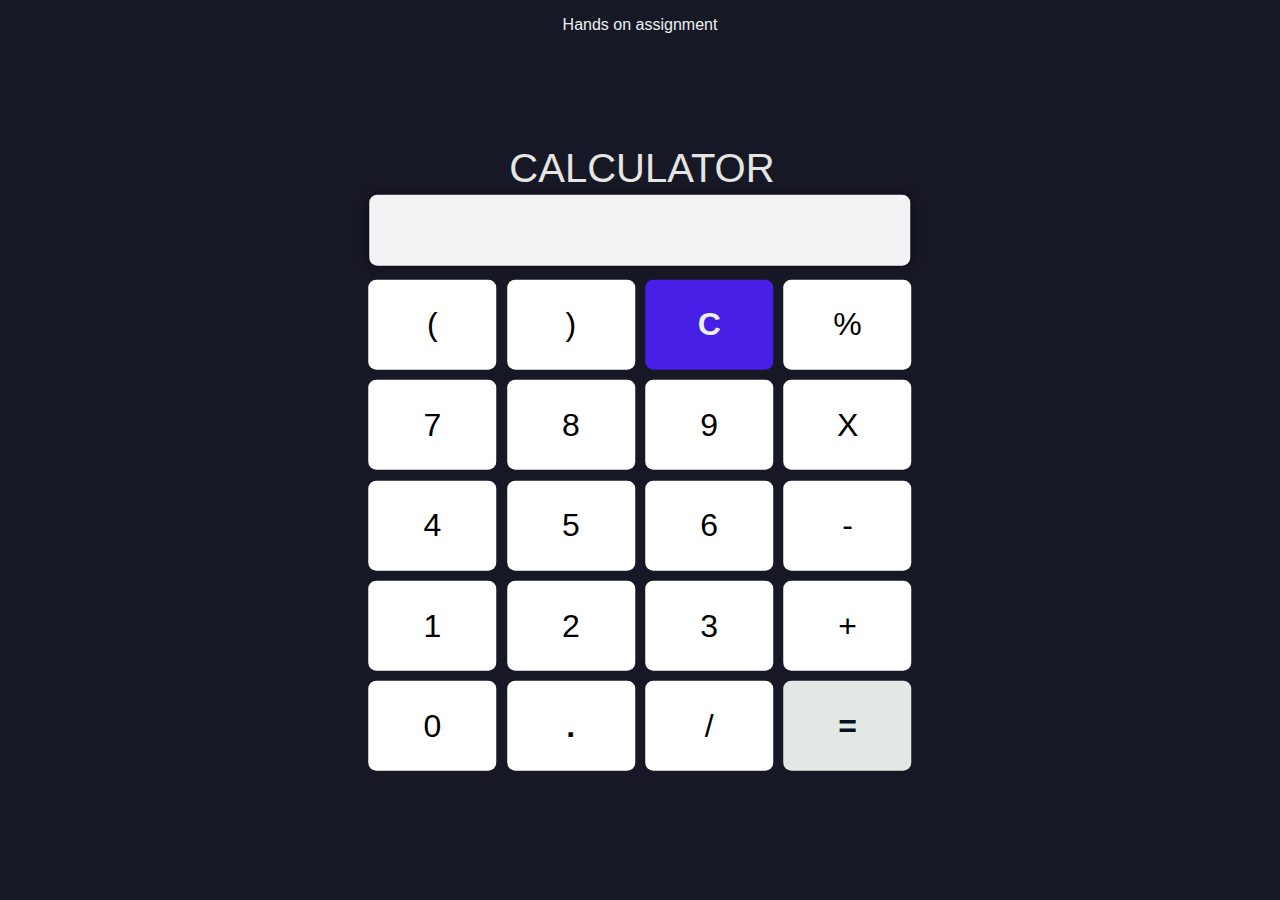
<file: index.html>
<!DOCTYPE html>
<html lang="en">

<head>
	<meta charset="UTF-8">
	<meta name="viewport"
		content="width=device-width, height=device-height, initial-scale=1 user-scalable=no, shrink-to-fit=no">
	<meta http-equiv="X-UA-Compatible" content="ie=edge">
	<title>Calculator</title>
	<link rel="stylesheet" href="style.css">
	<link href="https://fonts.googleapis.com/css?family=Fjalla+One&display=swap" rel="stylesheet">
	<!-- Global site tag (gtag.js) - Google Analytics -->
	<script async src="https://www.googletagmanager.com/gtag/js?id=UA-70447982-5"></script>
	<script>
		window.dataLayer = window.dataLayer || [];
		function gtag() { dataLayer.push(arguments); }
		gtag('js', new Date());

		gtag('config', 'UA-70447982-5');
	</script>

	<!-- Common Tags -->
	<meta content='#171825' name='theme-color' />

	<meta name="keywords"
		content="Simple JavaScript Calculator, JavaScript, Calculator, JavaScript Calculator, JSCalci, JavaScriptCal">

	<!-- Open Graph general (Facebook, Pinterest & Google+) -->
	<meta property="og:title" content="Simple JavaScript Calculator" />
	<meta property="og:description" content="Simple JavaScript Calculator" />

	<meta property="og:locale" content="en_US" />
	<meta property="fb:admins" content="245221532650178" />
	<meta property="og:type" content="website" />




	<link rel='icon' type='image/x-icon' href='favicon.png' />
</head>

<body>
	<div class="container">
		<h1><a style="text-decoration: none; color: #e5e5e2; margin-left: 0.25rem;" href=""
				onclick="location.reload();">CALCULATOR</a></h1>
		<div class="calculator">
			<input type="text" name="screen" id="answer" readonly>
			
			<table>
				<tr>
					<td><button>(</button></td>
					<td><button>)</button></td>
					<td><button style="background-color: #471fe6; font-weight: bold; color: #ecf0f1;">C</button></td>
					<td><button>%</button></td>
				</tr>
				<tr>
					<td><button>7</button></td>
					<td><button>8</button></td>
					<td><button>9</button></td>
					<td><button>X</button></td>
				</tr>
				<tr>
					<td><button>4</button></td>
					<td><button>5</button></td>
					<td><button>6</button></td>
					<td><button>-</button></td>
				</tr>
				<tr>
					<td><button>1</button></td>
					<td><button>2</button></td>
					<td><button>3</button></td>
					<td><button>+</button></td>
				</tr>
				<tr>
					<td><button>0</button></td>
					<td><button style="font-weight: bold;">.</button></td>
					<td><button>/</button></td>
					<td><button
							style="background-color: rgb(226, 233, 229); font-weight: bold; color: #03151a;">=</button>
					</td>
				</tr>
			</table>

		</div>
	</div>
	<p> Hands on assignment
		
	</p>

</body>
<script src="calc.js"></script>

</html>
</file>
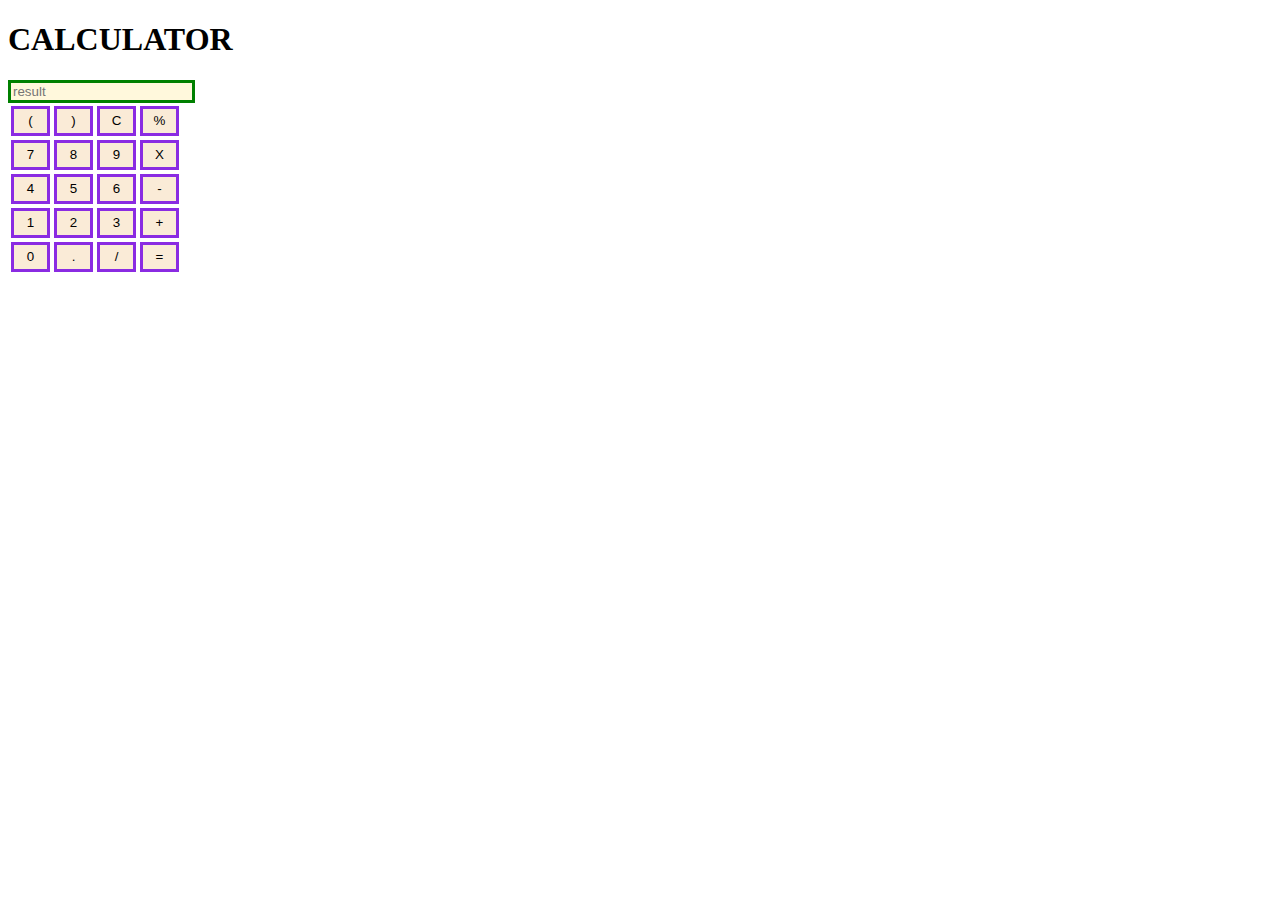
<file: calc.html>
<!DOCTYPE html>
<html lang="en">

<head>
    <meta charset="UTF-8">
    <meta http-equiv="X-UA-Compatible" content="IE=edge">
    <meta name="viewport" content="width=device-width, initial-scale=1.0">
    <title>Document</title>
    <link rel="stylesheet" href="css/styles.css"/>
</head>

<body>
    <h1> CALCULATOR</h1>
    <div class="container">
        <input type="text" id="answer" placeholder="result"  readonly  /> <br />
        <table>
            <tr>
                <td>
                    <button type="button">(</button>
                </td>
                <td>
                    <button type="button">)</button>
                </td>
                <td>
                    <button type="button">C</button>
                </td>
                <td>
                    <button type="button">%</button>
                </td>

            </tr>
            <tr>
                <td>
                    <button type="button">7</button>
                </td>
                <td>
                    <button type="button">8</button>
                </td>
                <td>
                    <button type="button">9</button>
                </td>
                <td>
                    <button type="button">X</button>
                </td>

            </tr>
            <tr>
                <td>
                    <button type="button">4</button>
                </td>
                <td>
                    <button type="button">5</button>
                </td>
                <td>
                    <button type="button">6</button>
                </td>
                <td>
                    <button type="button">-</button>
                </td>

            </tr>
            <tr>
                <td>
                    <button type="button">1</button>
                </td>
                <td>
                    <button type="button">2</button>
                </td>
                <td>
                    <button type="button">3</button>
                </td>
                <td>
                    <button type="button">+</button>
                </td>

            </tr>
            <tr>
                <td>
                    <button type="button">0</button>
                </td>
                <td>
                    <button type="button">.</button>
                </td>
                <td>
                    <button type="button">/</button>
                </td>
                <td>
                    <button type="button">=</button>
                </td>

            </tr>





        </table>


    </div>
</body>
<script src="js/calc.js"> </script>


</html>
</file>
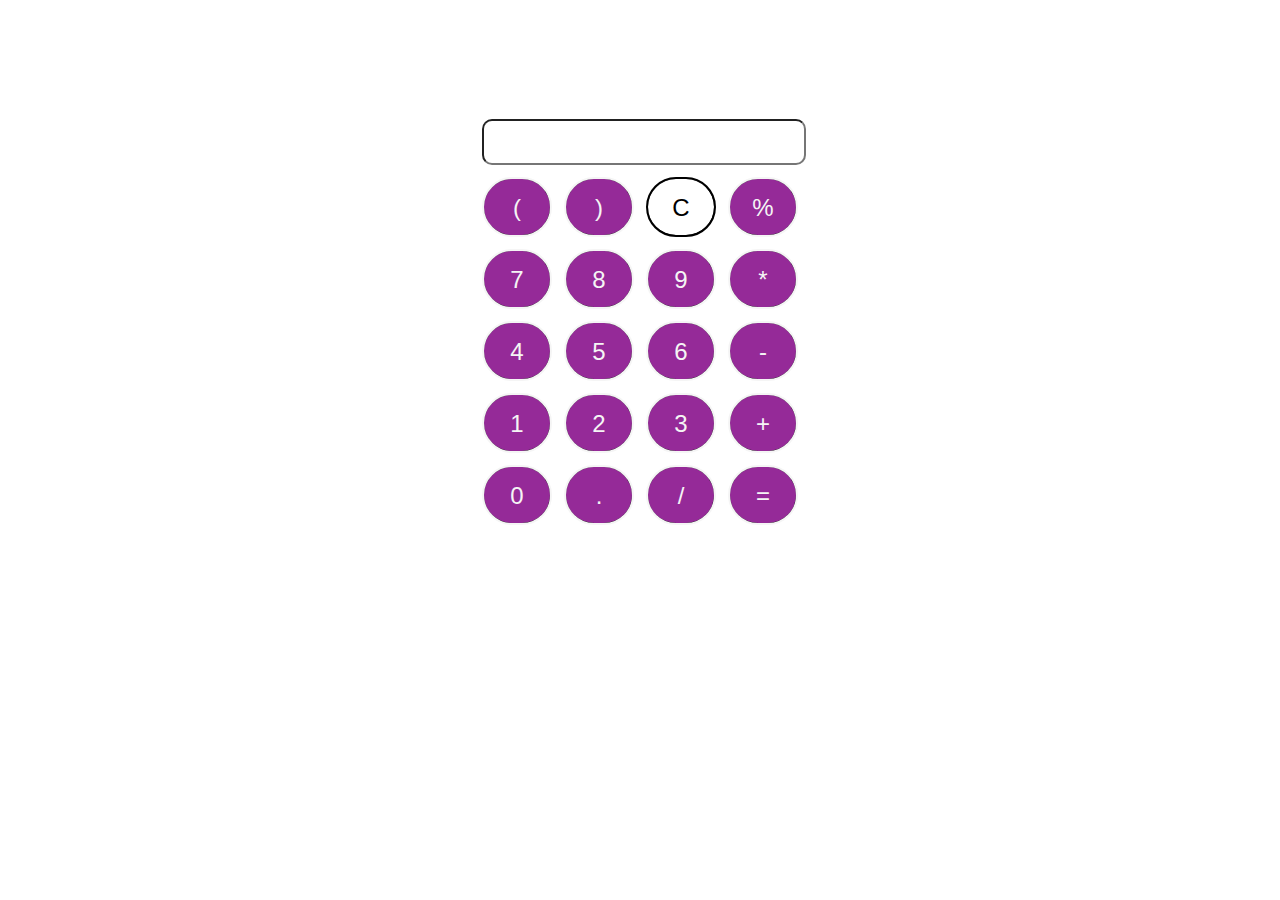
<file: calcinone.html>
<!DOCTYPE html>
<html lang="en">

<head>
    <meta charset="UTF-8">
    <meta http-equiv="X-UA-Compatible" content="IE=edge">
    <meta name="viewport" content="width=device-width, initial-scale=1.0">
    <title>Document</title>
    <style>
	body{
    /* background-color: rgb(214, 126, 218); */
      background: url("https://images.unsplash.com/photo-1558481795-7f0a7c906f5e?ixlib=rb-4.0.3&ixid=MnwxMjA3fDB8MHxzZWFyY2h8M3x8cHVycGxlJTIwYmFja2dyb3VuZHxlbnwwfHwwfHw%3D&w=1000&q=80");
      background-size: cover;
   
}
.calculator{
    padding: 10px;
    margin: auto;
    height: 390x;
    width: 300px;
    /* background-color: rgb(225, 205, 117); */
    word-spacing: 200px;
    
}

#btn{
    background-color:white;
   height: 60px;
   border-radius:100px;
   color: black;
  
}

h1{
   text-align: center;
   color: white;
   
   
}
input[type=button]{
    color: whitesmoke;
    background-color:rgb(149, 42, 152);
    width: 70px;
    height: 60px;
    outline: auto;
    padding: 15px;
    border-radius: 100px;
    font-size: x-large;
    
    
}

.display-box{
    width: 100%;
    height: 40px;
    border-radius: 10px;
    
   
}
	</style>

</head>

<body>
    <h1><i>CALCULATOR</h1>
    <table cellspacing="10" class="calculator">

        <tr>
            <td colspan="10"><input class="display-box" type="text" id="result"></td><br>
        </tr>
        <tr>
            <td><input type="button" value="(" onclick="display('(')"></td>
            <td><input type="button" value=")" onclick="display(')')"></td>
            <td><input type="button" value="C" id="btn" onclick="clearScreen()"></td>
            <td><input type="button" value="%" onclick="display('%')"></td>
        </tr>
        <tr>
            <td><input type="button" value="7" onclick="display('7')"></td>
            <td><input type="button" value="8" onclick="display('8')"></td>
            <td><input type="button" value="9" onclick="display('9')"></td>
            <td><input type="button" value="*" onclick="display('*')"></td>
        </tr>
        <tr>
            <td><input type="button" value="4" onclick="display('4')"></td>
            <td><input type="button" value="5" onclick="display('5')"></td>
            <td><input type="button" value="6" onclick="display('6')"></td>
            <td><input type="button" value="-" onclick="display('-')"></td>
        </tr>
        <tr>
            <td><input type="button" value="1" onclick="display('1')"></td>
            <td><input type="button" value="2" onclick="display('2')"></td>
            <td><input type="button" value="3" onclick="display('3')"></td>
            <td><input type="button" value="+" onclick="display('+')"></td>
        </tr>
        <tr>
            <td><input type="button" value="0" onclick="display('0')"></td>
            <td><input type="button" value="." onclick="display('.')"></td>
            <td><input type="button" value="/" onclick="display('/')"></td>
            <td><input type="button" value="=" onclick="calculate()"></td>
        </tr>

    </table>
    <script>
    
        function clearScreen() {
       document.getElementById("result").value = "";

        }
        // This function display values
          function display(value) {
            

            document.getElementById("result").value += value;
        }
        // This function evaluates the expression and returns result
        function calculate() {
            try{
            var p = document.getElementById("result").value;
            var q = eval(p);
            }catch(e){
        //   document.getElementById("result").innerHTML=" ";
        q=" "
          console.log("Exception" +e);

          alert("Please enter valid input");
          

            }
            document.getElementById("result").value = q;
            }
            
</script>
</file>
<file: style.css>
body,
html {
    padding: 0;
    margin: 0;
    display: flex;
    justify-content: center;
    color: #ecf0f1;
    background-color: rgb(23, 24, 37);
    font-family: 'cursive', sans-serif;
    animation: fadein 1.5s;
}

@keyframes fadein {
    0% {
        opacity: 0%;
    }
    100%   {
        opacity: 100%;
    }
  }

h1 {
    font-size: 2.5rem;
    font-weight: 500;
    margin-bottom: 0;
}

input {
    background-color: rgb(242, 243, 244);
    color: #131313;
    outline: none;
    text-align: right;
    border: none;
    font-size: 3rem;
    width: 38.5vw;
    margin-bottom: 0.5rem;
    border-radius: 0.5rem;
    padding: 0.5rem 1.5rem;
    -webkit-box-shadow: 0px 0px 10px 0px rgba(0,0,0,0.5);
    -moz-box-shadow: 0px 0px 10px 0px rgba(0,0,0,0.5);
    box-shadow: 0px 0px 10px 0px rgba(0,0,0,0.5);
}

.container {
    margin: auto;
    text-align: center;
    position: absolute;
    top: 50%;
    left: 50%;
    transform: translate(-50%, -50%);
}

.calculator {
    padding: 0.25rem;
    display: inline-block;
}

table {
    margin: auto;
}

button {
    border: none;
    background-color: white;
    width: 10vw;
    height: 10vh;
    padding: 0.5rem 0;
    margin: 0.25vmax;
    font-size: 2rem;
    border-radius: 0.5rem;
    -moz-transition: all ease 0.5s;
    -webkit-transition: all 0.5s ease;
    transition: all 0.5s ease;
    -o-transition: all ease 0.5s;
}
button:active {
    transform: scale(0.95);
    /* Scaling button to 0.98 to its original size */
    box-shadow: 3px 2px 22px 1px rgba(0, 0, 0, 0.24);
    /* Lowering the shadow */
}

button:hover {
    -webkit-box-shadow: 0px 0px 10px 0px rgba(0,0,0,0.5);
    -moz-box-shadow: 0px 0px 10px 0px rgba(0,0,0,0.5);
    box-shadow: 0px 0px 10px 0px rgba(0,0,0,0.5);
    -moz-transition: all ease 0.5s;
    -webkit-transition: all 0.5s ease;
    transition: all 0.5s ease;
    -o-transition: all ease 0.5s;
}

a{
    outline: none;
    -moz-transition: all ease 0.5s;
    -webkit-transition: all 0.5s ease;
    transition: all 0.5s ease;
    -o-transition: all ease 0.5s;
}

a:hover{
    text-shadow: 0px 0px 10px rgba(241, 196, 15, 0.5);
    -moz-transition: all ease 0.5s;
    -webkit-transition: all 0.5s ease;
    transition: all 0.5s ease;
    -o-transition: all ease 0.5s;
}

#turn {
    display: none;
    z-index: 100;
    position: fixed;
}

@media (orientation: landscape) and (max-height: 500px) {
    #turn {
        width: 100vw;
        height: 100vh;
        display: flex;
        justify-content: center;
        align-items: center;
        font-size: 2rem;
        color: rgb(136, 187, 239);
        background-color: rgba(236, 240, 241, 1.0);
    }
}
</file>
<file: css/styles.css>
button{
    width: 39px;
    height: 30px;
    background-color: antiquewhite;
    border: blueviolet solid;
    text-align: center;
    font-family: 'Franklin Gothic Medium', 'Arial Narrow', Arial, sans-serif;
    
}

#answer{
    border: 3px solid green;
    background-color: cornsilk;
}
</file>
